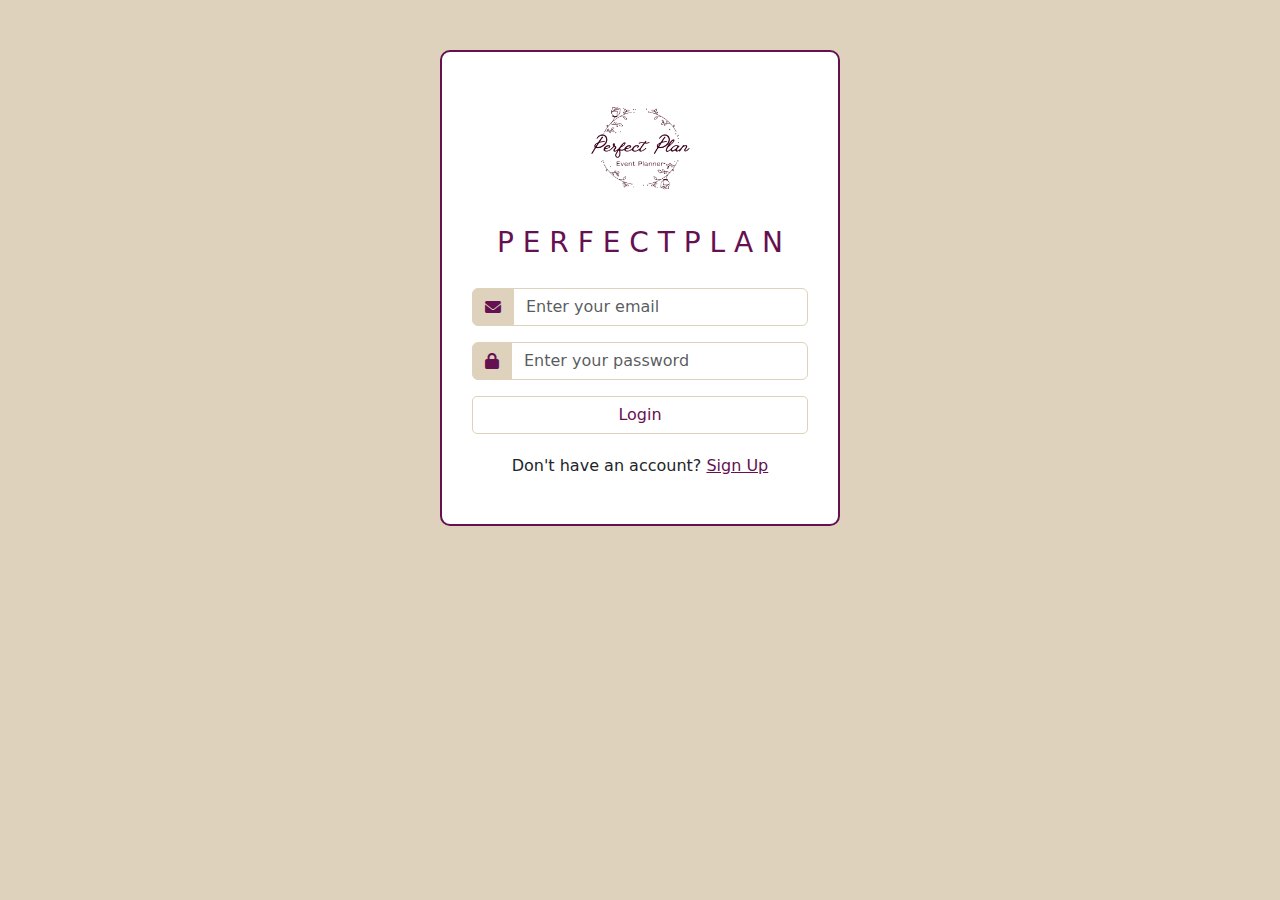
<file: login.html>
<!DOCTYPE html>
<html lang="en">
<head>
  <meta charset="UTF-8">
  <meta name="viewport" content="width=device-width, initial-scale=1.0">
  <title>Login Page</title>
  <link rel="stylesheet" href="https://cdn.jsdelivr.net/npm/bootstrap@5.3.0-alpha1/dist/css/bootstrap.min.css">
  <link rel="stylesheet" href="https://cdnjs.cloudflare.com/ajax/libs/font-awesome/6.0.0-beta3/css/all.min.css">
  <style>
    body {
      background-color: #ded2bc;
    }
    .login-container {
      max-width: 400px;
      margin: 50px auto;
      padding: 30px;
      background-color: #fff;
      border-radius: 10px;
      border: 2px solid rgb(101, 17, 81);
    }
    .login-container img {
      border-radius: 50%;
      height: 9em;
      width: 9em;
    }
    .login-container h3 {
      text-align: center;
      margin-bottom: 1em;
      margin-top: 0em;
      color: rgb(101, 17, 81);
    }
    .login-container form input{
        border: 1px solid #ded2bc;
    }
    .login-container form span{
      border: 1px solid #ded2bc;
        background-color: #ded2bc;
        color: rgb(101, 17, 81);
    }
    .login-btn {
      width: 100%;
      border: 1px solid #ded2bc;
      background-color: #ffffff;
      color: rgb(101, 17, 81);
      padding: 0.4em;
      border-radius: 5px;
    }
    .login-btn:hover {
      background-color: rgb(101, 17, 81);
      color: #ffffff;
    }
    .footer-text {
      text-align: center;
      margin-top: 20px;
    }
    .footer-text p a {
      color: rgb(101, 17, 81);
    }
  </style>
</head>
<body>

  <div class="login-container">
    <center><img src="Brown Minimalist Floral Event Planner Logo.png" alt="logo"></center>
    <h3>P E R F E C T P L A N</h3>
    
    <form action="website.html" method="get">
      <div class="input-group mb-3">
        <span class="input-group-text" id="basic-addon1"><i class="fas fa-envelope"></i></span>
        <input type="email" class="form-control" placeholder="Enter your email" aria-label="Email" aria-describedby="basic-addon1" required>
      </div>

      <div class="input-group mb-3">
        <span class="input-group-text" id="basic-addon2"><i class="fas fa-lock"></i></span>
        <input type="password" class="form-control" placeholder="Enter your password" aria-label="Password" aria-describedby="basic-addon2" required>
      </div>

      <button type="submit" class="login-btn">Login</button>
    </form>

    <div class="footer-text">
      <p>Don't have an account? <a href=""> Sign Up</a></p>
    </div>
  </div>

  <script src="https://cdn.jsdelivr.net/npm/bootstrap@5.3.0-alpha1/dist/js/bootstrap.bundle.min.js"></script>
</body>
</html>
</file>
